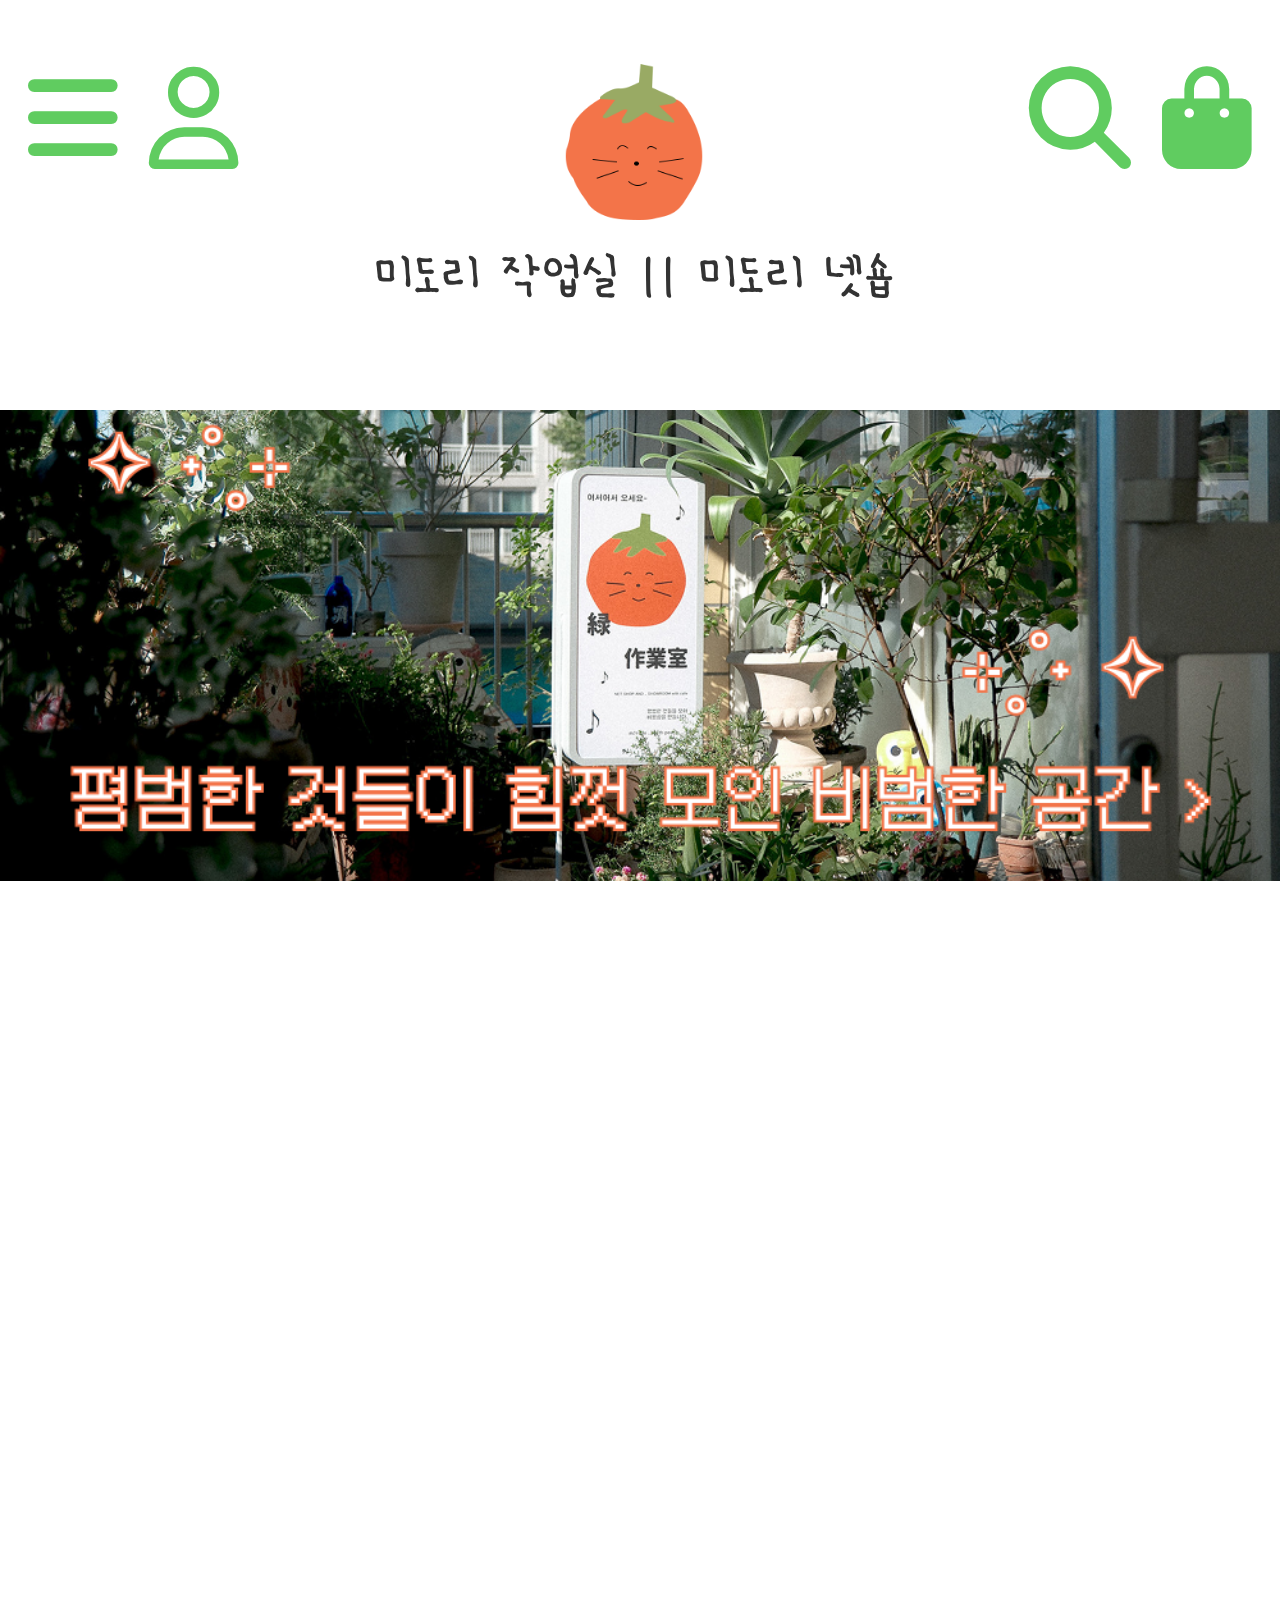
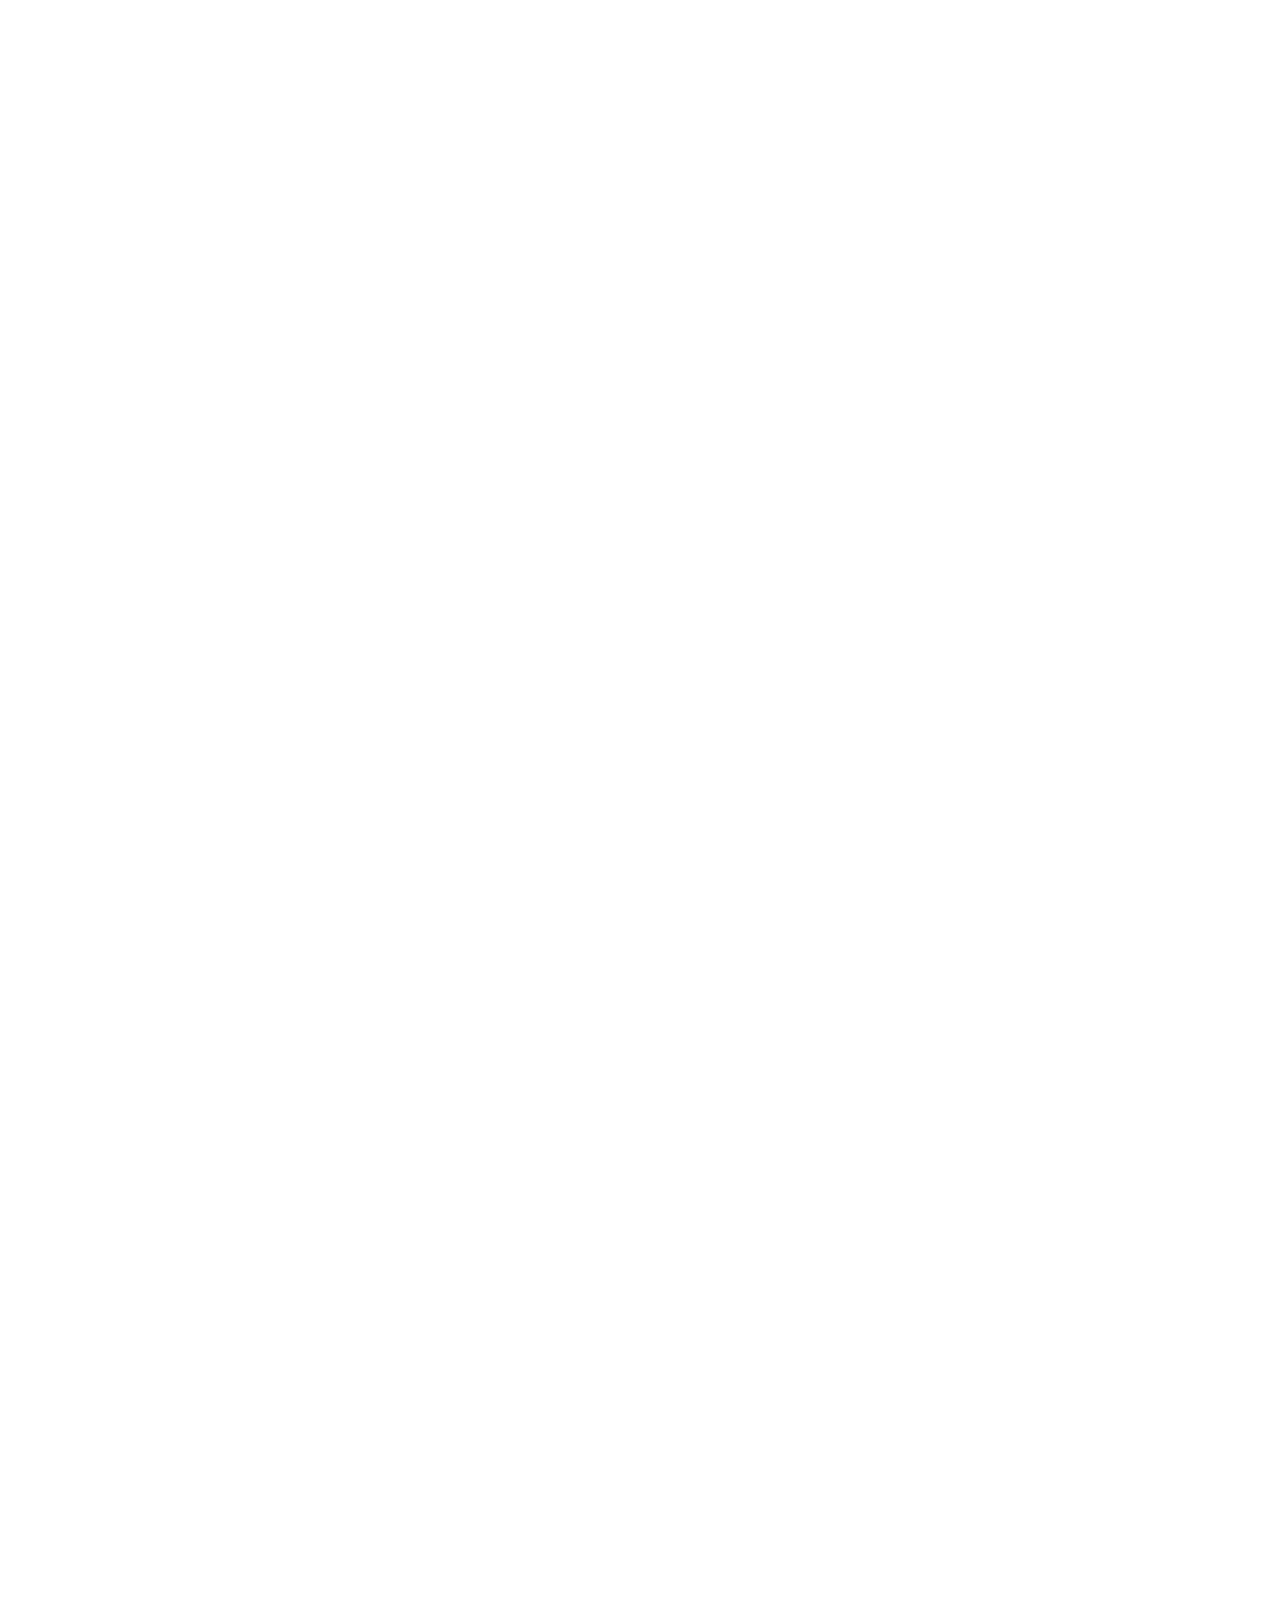
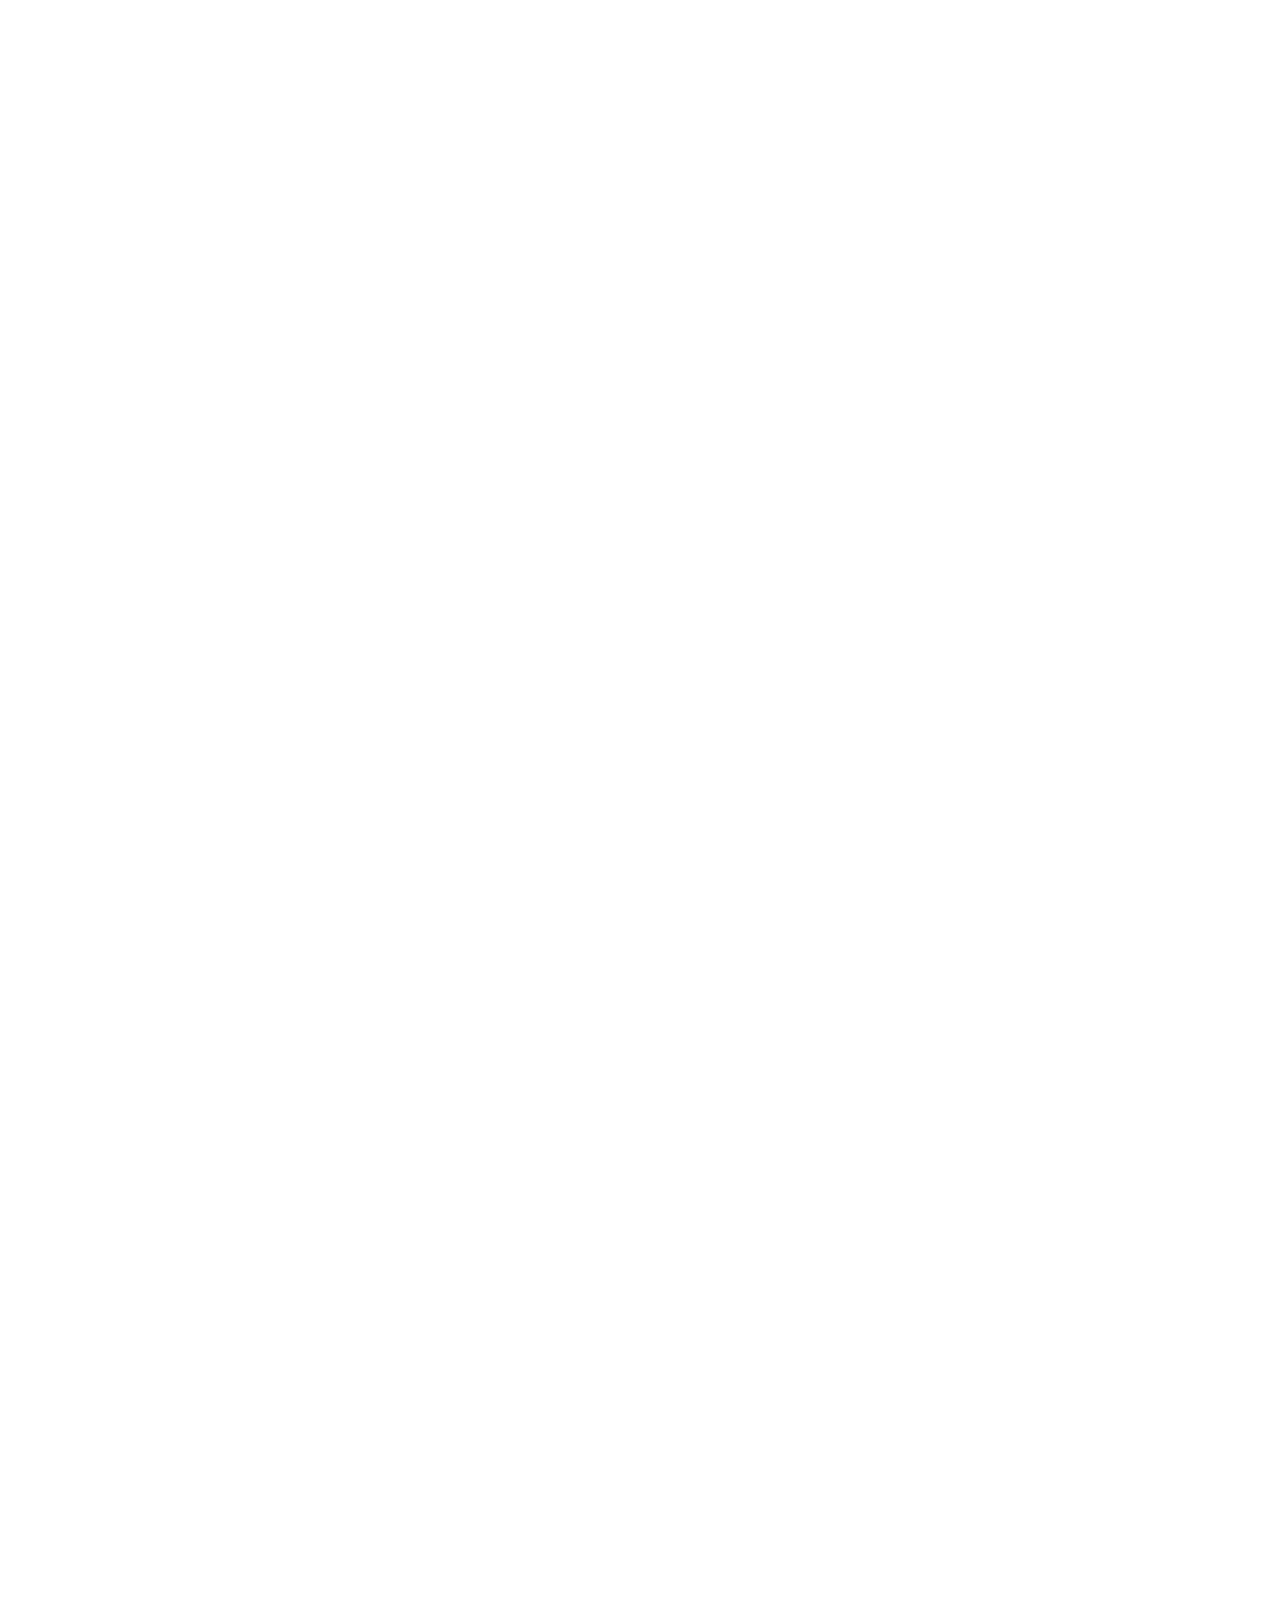
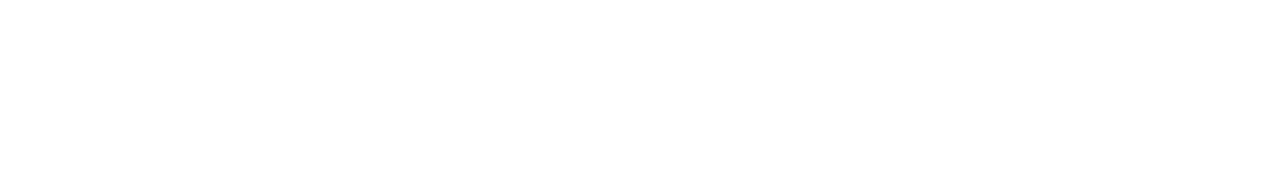
<file: index.html>
<!DOCTYPE html>
<html lang="ko">
<head>
  <meta charset="UTF-8">
  <meta name="viewport" content="width=device-width, initial-scale=1"> <!-- 모바일 최적화 -->
  <meta name="description" content="일상에 감성을 더하는 소품들을 온라인으로 만나보세요. 핸드메이드 인테리어 소품부터 특별한 선물까지, 미도리 넷숍에서 발견하세요.">
  <meta name="keywords" content="미도리 작업실, 온라인 소품샵, 다이어리 꾸미기, 문구류, 핸드폰 액세서리, 인테리어, 조명, 도자기">
  <title>당신의 감성을 담은 미도리 작업실 | 미도리 넷숍</title> <!-- 키워드 포함 -->
  <link rel="manifest" href="manifest.json">
  <link rel="icon" href="images/favicon1.ico" sizes="16x16">
  <link rel="icon" href="images/favicon2.ico" sizes="32x32">
  <link rel="stylesheet" href="https://cdnjs.cloudflare.com/ajax/libs/font-awesome/6.7.2/css/all.min.css" integrity="sha512-Evv84Mr4kqVGRNSgIGL/F/aIDqQb7xQ2vcrdIwxfjThSH8CSR7PBEakCr51Ck+w+/U6swU2Im1vVX0SVk9ABhg==" crossorigin="anonymous" referrerpolicy="no-referrer" />
  <link rel="stylesheet" href="css/reset.css">
  <link rel="stylesheet" href="css/font.css">
  <link rel="stylesheet" href="css/top-menu-footer.css">
  <link rel="stylesheet" href="css/index.css">
  <script src="js/jquery-3.1.1.min.js"></script>
  <script src="js/index.js"></script>
    <style>
    html, body {max-width: 100%; overflow-x: hidden;}
  </style>
</head>
<body>
  <div id="wrap">
    <header id="top">
      <div id="top_wrap">
        <ul class="top_left">
          <li><a href="#" class="menu_icon"><i class="fas fa-bars icon"></i></a></li>
          <li><a href="#"><i class="fa-regular fa-user icon"></i></a></li>
        </ul>
        <h1><a href="index.html"><img src="images/logo.png" alt="미도리 작업실"><span>미도리 작업실 || 미도리 넷숍</span></a></h1>
        <ul class="top_right">
          <li><a href="#"><i class="fa-solid fa-magnifying-glass icon"></i></a></li>
          <li><a href="#"><i class="fa-solid fa-bag-shopping icon"></i></a></li>
        </ul>
      </div><!-- top_wrap -->
    </header><!-- top -->

    <div id="menu_wrap">
      <div id="quick_menu">
        <ul id="quick1">
            <li><a href="brand.html" class="icon_bg1"><span class="gal9">미도리 작업실</span></a></li>
            <li><a href="#" class="icon_bg2"><span class="gal9">로그인 / 마이페이지</span></a></li>
            <li><a href="review.html" class="icon_bg3"><span class="gal9">리뷰 게시판</span></a></li>
        </ul><!-- quick1 -->
        <ul id="quick2">
            <li><a href="#" class="gal9">NEW</a></li>
            <li><a href="#" class="gal9">BEST</a></li>
            <li><a href="#" class="gal9">RESTOCK</a></li>  
            <li><a href="#" class="gal9">ALL</a></li>
        </ul><!-- quick2 -->
      </div><!-- quick_menu -->
      <nav id="gnb">
        <ul>
          <li><a href="#" class="gal9"><span class="menuOnoff">▶</span> 문구</a>
            <ul class="submenu">
              <li><a href="#">스티커/마스킹테이프</a></li>
              <li><a href="#">엽서/카드</a></li>
              <li><a href="#">메모지/노트</a></li>
              <li><a href="#">핀버튼/키링</a></li>
            </ul>
          </li>
          <li><a href="#" class="gal9"><span class="menuOnoff">▶</span> 라이프</a>
            <ul class="submenu">
              <li><a href="#">우산</a></li>
              <li><a href="#">컵/코스터</a></li>
              <li><a href="#">패션/수모</a></li>
              <li><a href="#">파우치/티켓홀더</a></li>
              <li><a href="#">마우스 패드/시계</a></li>
            </ul>
          </li>
          <li><a href="#" class="gal9"><span class="menuOnoff">▶</span> 디지털</a>
            <ul class="submenu">
              <li><a href="#">핸드폰 케이스</a></li>
              <li><a href="#">스마트 톡</a></li>
              <li><a href="#">에어팟과 버즈 케이스</a></li>
              <li><a href="#">맥세이프 카드지갑</a></li>
              <li><a href="#">아이패드와 갤럭시탭 케이스</a></li>
            </ul>
          </li>
          <li><a href="#" class="gal9">○ 도자기</a></li>
          <li><a href="#" class="gal9"><span class="menuOnoff">▶</span> 협력품</a>
            <ul class="submenu">
              <li><a href="#">단춤</a></li>
              <li><a href="#">덥오브젝트</a></li>
              <li><a href="#">도아마</a></li>
              <li><a href="#">동연수예점</a></li>
              <li><a href="#">라운드 베리즈</a></li>
              <li><a href="#">미니모니</a></li>
              <li><a href="#">백년서점</a></li>
              <li><a href="#">심플리스틱</a></li>
              <li><a href="#">우이</a></li>
              <li><a href="#">호티타카</a></li>
              <li><a href="#">후긴앤무닌</a></li>
              <li><a href="#">후와음</a></li>
              <li><a href="#">핸드인글러브</a></li>
              <li><a href="#">hitoricco</a></li>
              <li><a href="#">SOT</a></li>
            </ul>
          </li>
          <li><a href="#" class="gal9">○ 월간바잉</a></li>
          <li><a href="#" class="gal9">○ 세일</a></li>
        </ul>
      </nav><!-- gnb -->
      <div class="menu_wrap_footer">
        <div class="footer_logo">
          <img src="images/logo.png" alt="미도리 작업실" width="36" height="36">
          <a href="#">mdrlife.kr</a>
        </div><!-- footer_logo -->
        <ul>
          <li><a href="#">이용약관</a> | </li>
          <li><a href="#">개인정보 처리방침</a></li>
        </ul>
        <p class="gal9">미도리 작업실(offline) / 미도리 넷숍 (online)</p>
        <address>경기 동두천시 삼육사로1002번길 97 상가동2층 201호 월-토 13:00-18:00</address>
        <p class="gal9">Copyright&copy;2021 미도리 작업실 All Rights Reserved.</p>
      </div><!-- menu_wrap_footer -->
    </div><!-- menu_wrap -->

    <div class="inner_wrap">
      <div class="main">
        <div class="banner"><a href="brand.html"><img src="images/banner1.png" alt="bannerToBrandpage"></a></div>
        <div class="banner"><img src="images/main_img.png" alt="main_banner"></div>
        <ul class="m_quick">
          <li><a href="#">NEW</a></li>
          <li><a href="#">BEST</a></li>
          <li><a href="#">RESTOCK</a></li>
          <li><a href="#">ALL</a></li>
        </ul>
        <div class="banner"><a href="#"><img src="images/banner2.jpg" alt="bannerToFreeorder"></a></div>
        <div class="review_wrap">
          <h2>REVIEW</h2>
          <p><a href="review.html">리뷰 보러가기 ✩˚｡⋆</a></p>
          <div class="con_wrap">
          </div><!-- con_wrap -->
        </div><!-- review_wrap -->
      </div><!-- main -->
      <footer>
        <div class="footer_logo">
          <img src="images/logo.png" alt="미도리 작업실" width="36" height="36">
          <a href="#">mdrlife.kr</a>
        </div><!-- footer_logo -->
        <ul class="gal9">
          <li><a href="#">이용약관</a> | </li>
          <li><a href="#">개인정보 처리방침</a></li>
        </ul>
        <p class="gal9">미도리 작업실(offline) / 미도리 넷숍 (online)</p>
        <address>경기 동두천시 삼육사로1002번길 97 상가동2층 201호 월-토 13:00-18:00</address>
  
        <p>
          <span class="gal9">상호 / 대표</span> 미도리작업실 / 곽보미 | <span class="gal9">이메일</span> mdrlife@naver.com<br>
          <span class="gal9">계좌번호</span> 곽보미(미도리작업실) 205501-04-170369<br> 
          <span class="gal9">사업자번호</span> 293-02-02074 | <span class="gal9">통신판매업</span> 2021-경기동두천-0213
        </p>
        <p class="gal9">Copyright&copy;2021 미도리 작업실 All Rights Reserved.</p>
      </footer>
    </div><!-- inner_wrap --> 
  </div><!-- wrap -->
  <script>
    if ('serviceWorker' in navigator) {
      navigator.serviceWorker
        .register('./service_worker.js')
        .then(function () {
          console.log('서비스 워커가 등록됨!');
        })
    }
  </script>
</body>  
</html>
</file>
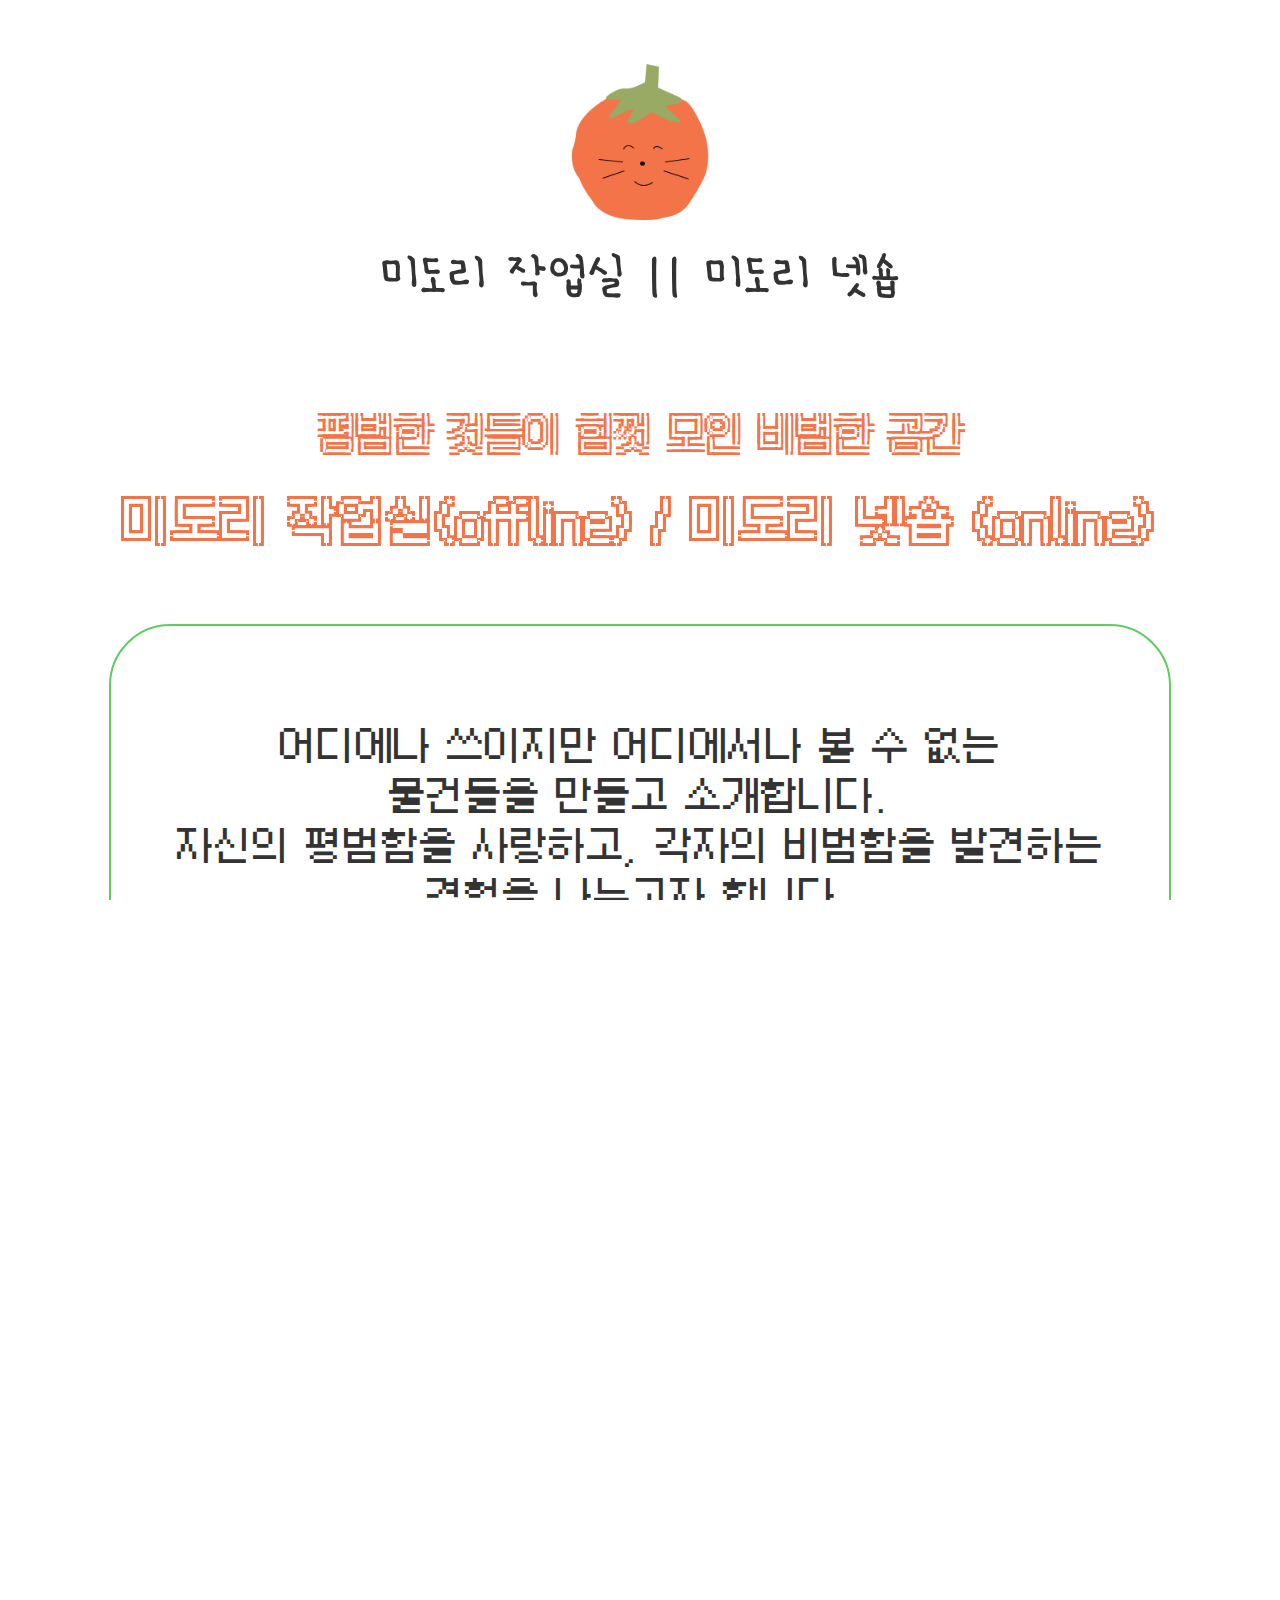
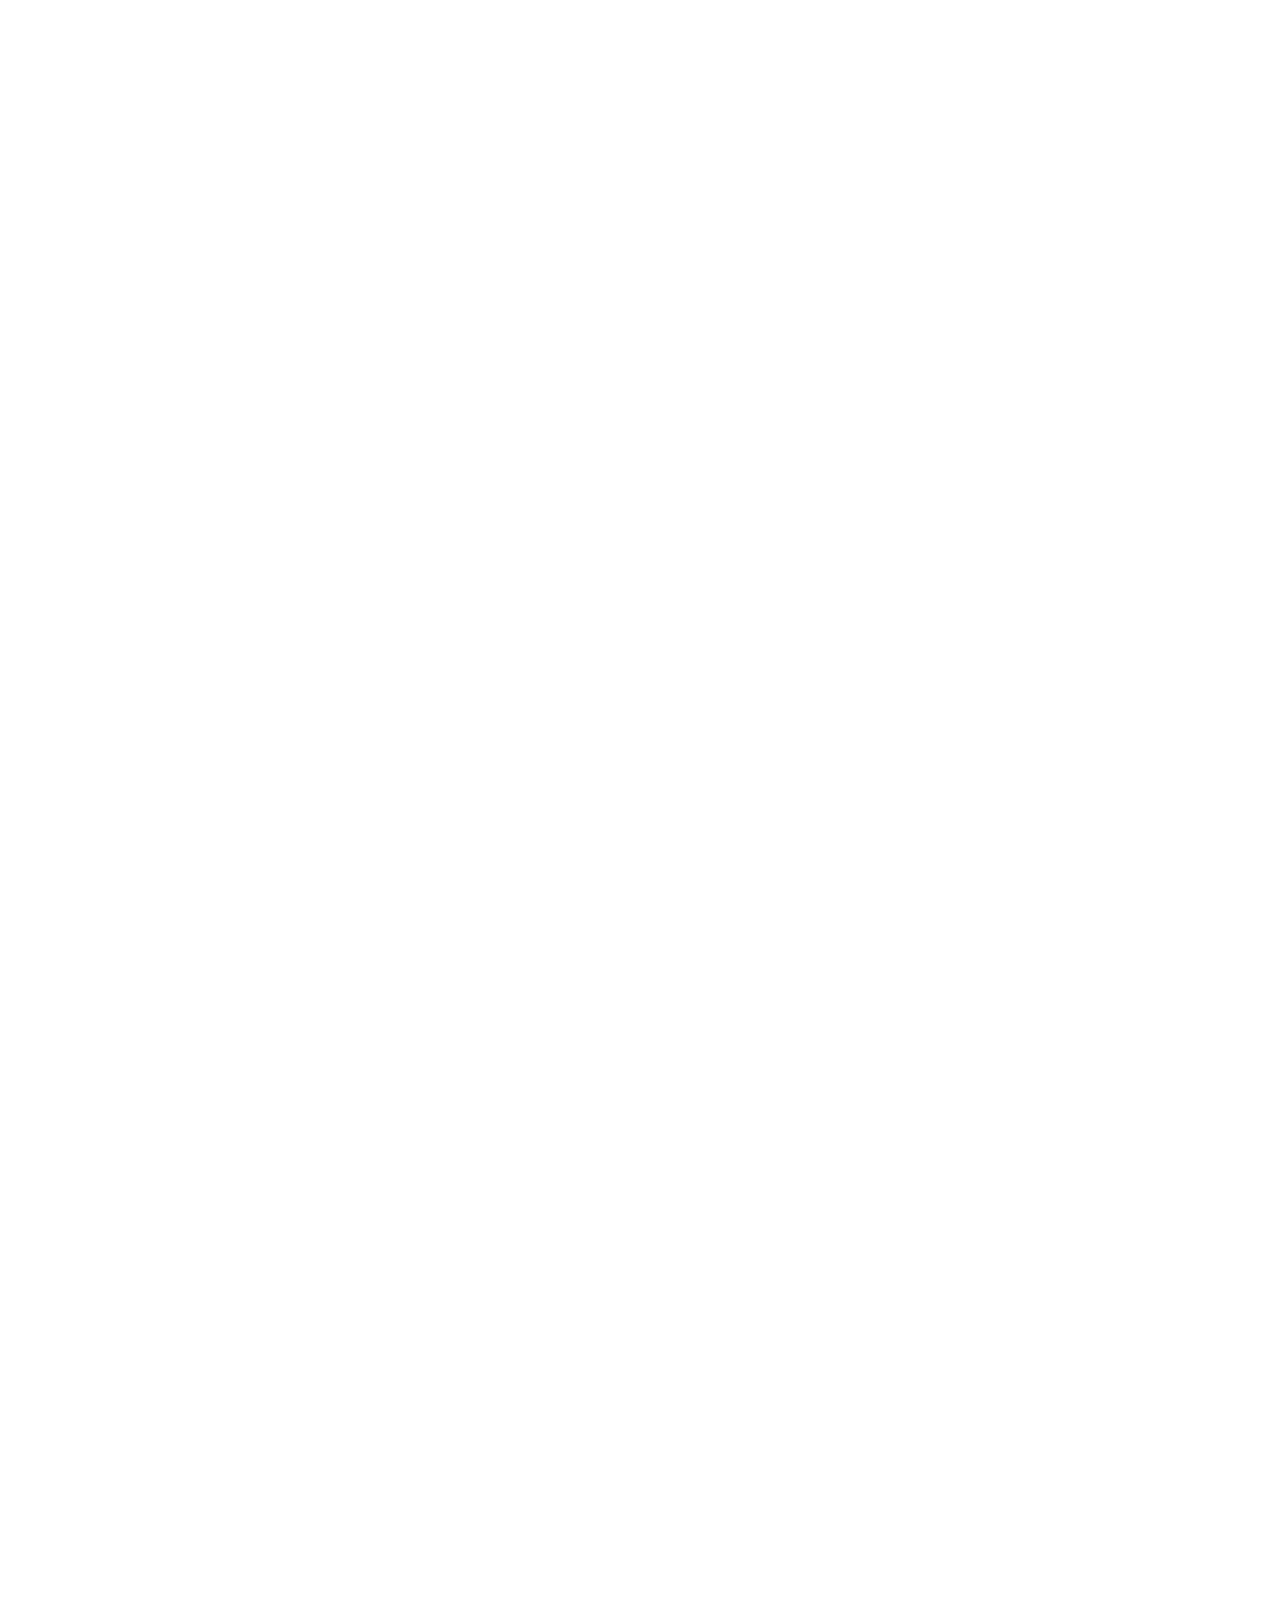
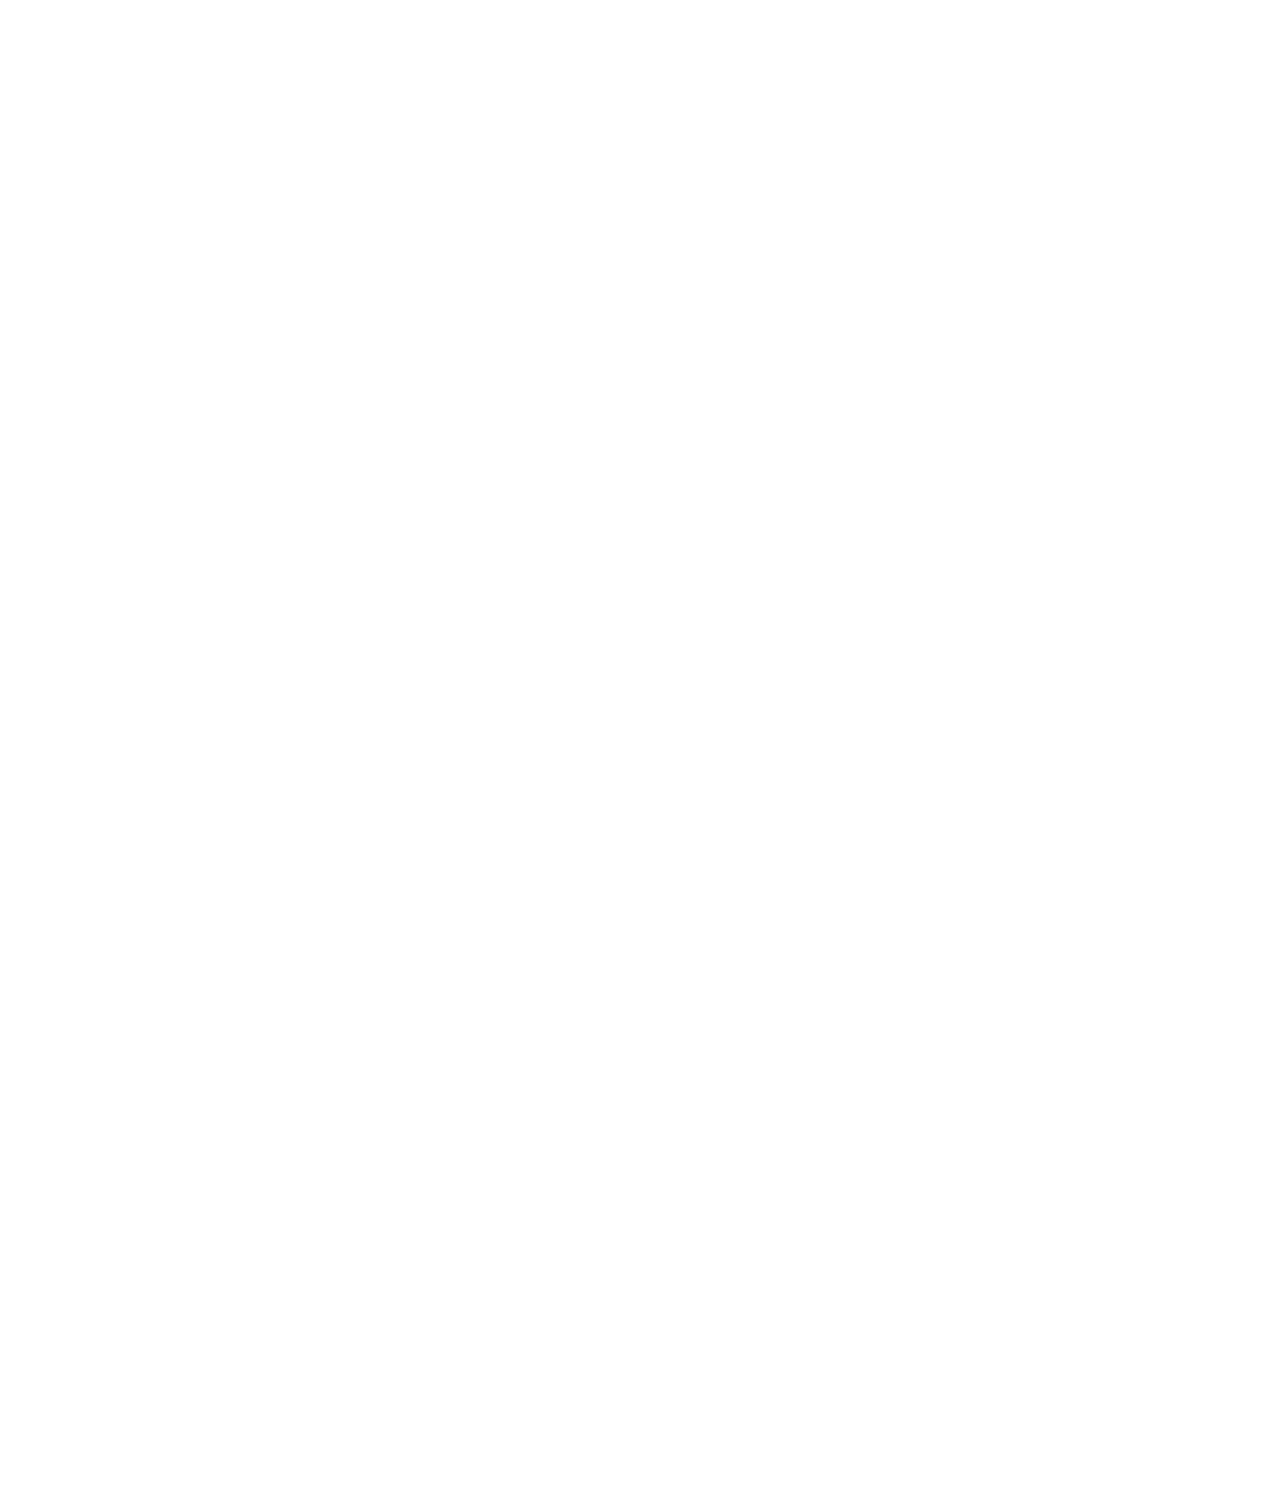
<file: brand.html>
<!DOCTYPE html>
<html lang="ko">
<head>
  <meta charset="UTF-8">
  <meta name="viewport" content="width=device-width, initial-scale=1.0">
  <meta name="description" content="일상에 감성을 더하는 소품들을 온라인으로 만나보세요. 핸드메이드 인테리어 소품부터 특별한 선물까지, 미도리 넷숍에서 발견하세요.">
  <title>당신의 감성을 담은 미도리 작업실 | 미도리 넷숍</title>
  <link rel="icon" href="images/favicon1.ico" sizes="16x16">
  <link rel="icon" href="images/favicon2.ico" sizes="32x32">
  <link rel="stylesheet" href="https://cdnjs.cloudflare.com/ajax/libs/font-awesome/6.7.2/css/all.min.css" integrity="sha512-Evv84Mr4kqVGRNSgIGL/F/aIDqQb7xQ2vcrdIwxfjThSH8CSR7PBEakCr51Ck+w+/U6swU2Im1vVX0SVk9ABhg==" crossorigin="anonymous" referrerpolicy="no-referrer" />
  <link rel="stylesheet" href="css/reset.css">
  <link rel="stylesheet" href="css/font.css">
  <link rel="stylesheet" href="css/top-menu-footer.css">
  <link rel="stylesheet" href="css/brand.css">
  <script src="js/jquery-3.1.1.min.js"></script>
  <script src="js/index.js"></script>
    <style>
    html, body {max-width: 100%; overflow-x: hidden;}
  </style>
</head>
<body>
  <div id="wrap">
    <header id="top">
      <div id="top_wrap">
        <ul class="top_left">
          <li><a href="#" class="menu_icon"><i class="fas fa-bars icon"></i></a></li>
          <li><a href="#"><i class="fa-regular fa-user icon"></i></a></li>
        </ul>
        <h1><a href="index.html"><img src="images/logo.png" alt="미도리 작업실"><span>미도리 작업실 || 미도리 넷숍</span></a></h1>
        <ul class="top_right">
          <li><a href="#"><i class="fa-solid fa-magnifying-glass icon"></i></a></li>
          <li><a href="#"><i class="fa-solid fa-bag-shopping icon"></i></a></li>
        </ul>
      </div><!-- top_wrap -->
    </header><!-- top -->

    <div id="menu_wrap">
      <div id="quick_menu">
        <ul id="quick1">
          <li><a href="brand.html" class="icon_bg1"><span class="gal9">미도리 작업실</span></a></li>
          <li><a href="#" class="icon_bg2"><span class="gal9">로그인 / 마이페이지</span></a></li>
          <li><a href="review.html" class="icon_bg3"><span class="gal9">리뷰 게시판</span></a></li>
        </ul><!-- quick1 -->
        <ul id="quick2">
          <li><a href="#" class="gal9">NEW</a></li>
          <li><a href="#" class="gal9">BEST</a></li>
          <li><a href="#" class="gal9">RESTOCK</a></li>
          <li><a href="#" class="gal9">ALL</a></li>
        </ul><!-- quick2 -->
      </div><!-- quick_menu -->
      <nav id="gnb">
        <ul>
          <li><a href="#" class="gal9"><span class="menuOnoff">▶</span> 문구</a>
            <ul class="submenu">
              <li><a href="#">스티커/마스킹테이프</a></li>
              <li><a href="#">엽서/카드</a></li>
              <li><a href="#">메모지/노트</a></li>
              <li><a href="#">핀버튼/키링</a></li>
            </ul>
          </li>
          <li><a href="#" class="gal9"><span class="menuOnoff">▶</span> 라이프</a>
            <ul class="submenu">
              <li><a href="#">우산</a></li>
              <li><a href="#">컵/코스터</a></li>
              <li><a href="#">패션/수모</a></li>
              <li><a href="#">파우치/티켓홀더</a></li>
              <li><a href="#">마우스 패드/시계</a></li>
            </ul>
          </li>
          <li><a href="#" class="gal9"><span class="menuOnoff">▶</span> 디지털</a>
            <ul class="submenu">
              <li><a href="#">핸드폰 케이스</a></li>
              <li><a href="#">스마트 톡</a></li>
              <li><a href="#">에어팟과 버즈 케이스</a></li>
              <li><a href="#">맥세이프 카드지갑</a></li>
              <li><a href="#">아이패드와 갤럭시탭 케이스</a></li>
            </ul>
          </li>
          <li><a href="#" class="gal9">○ 도자기</a></li>
          <li><a href="#" class="gal9"><span class="menuOnoff">▶</span> 협력품</a>
            <ul class="submenu">
              <li><a href="#">단춤</a></li>
              <li><a href="#">덥오브젝트</a></li>
              <li><a href="#">도아마</a></li>
              <li><a href="#">동연수예점</a></li>
              <li><a href="#">라운드 베리즈</a></li>
              <li><a href="#">미니모니</a></li>
              <li><a href="#">백년서점</a></li>
              <li><a href="#">심플리스틱</a></li>
              <li><a href="#">우이</a></li>
              <li><a href="#">호티타카</a></li>
              <li><a href="#">후긴앤무닌</a></li>
              <li><a href="#">후와음</a></li>
              <li><a href="#">핸드인글러브</a></li>
              <li><a href="#">hitoricco</a></li>
              <li><a href="#">SOT</a></li>
            </ul>
          </li>
          <li><a href="#" class="gal9">○ 월간바잉</a></li>
          <li><a href="#" class="gal9">○ 세일</a></li>
        </ul>
      </nav><!-- gnb -->
      <div class="menu_wrap_footer">
        <div class="footer_logo">
          <img src="images/logo.png" alt="미도리 작업실" width="36" height="36">
          <a href="#">mdrlife.kr</a>
        </div><!-- footer_logo -->
        <ul>
          <li><a href="#">이용약관</a> | </li>
          <li><a href="#">개인정보 처리방침</a></li>
        </ul>
        <p class="gal9">미도리 작업실(offline) / 미도리 넷숍 (online)</p>
        <address>경기 동두천시 삼육사로1002번길 97 상가동2층 201호 월-토 13:00-18:00</address>
        <p class="gal9">Copyright&copy;2021 미도리 작업실 All Rights Reserved.</p>
      </div><!-- menu_wrap_footer -->
    </div><!-- menu_wrap -->

    <div class="brand_wrap">
      <div class="title">
        <p>평범한 것들이 힘껏 모인 비범한 공간</p>
        <h2 class="gal9">미도리 작업실(offline) / 미도리 넷숍 (online)</h2>
      </div>
      <p class="br_info gal9">어디에나 쓰이지만 어디에서나 볼 수 없는<br>물건들을 만들고 소개합니다.<br>자신의 평범함을 사랑하고, 각자의 비범함을 발견하는 경험을 나누고자 합니다.<br><br>공간에서 이루어지는 이야기는<br>인스타그램에서 기록하고,<br>공간을 이루고있는 모든 물건은<br>넷숍에서 소개하고 있습니다.</p>
      <div class="imgwrap"><img src="images/br_img.jpg" alt="brand images" width="600"></div>
      <ul class="snslink">
        <li><a href="#" class="snslink"><img src="images/favicon-32x32.png" alt="brandicon">인스타그램 보러가기 ></a></li>
        <li><a href="#" class="snslink"><img src="images/favicon-32x32.png" alt="brandicon">블로그 보러가기 ></a></li>
      </ul>

      <div class="map">
        <h3>찾아 오시는 길✩˚｡⋆</h3>
        <img src="images/map.jpg" alt="약도">
      </div>
    </div><!-- brand_wrap -->


    <footer>
      <div class="footer_logo">
        <img src="images/logo.png" alt="미도리 작업실" width="36" height="36">
        <a href="#">mdrlife.kr</a>
      </div><!-- footer_logo -->
      <ul class="gal9">
        <li><a href="#">이용약관</a> | </li>
        <li><a href="#">개인정보 처리방침</a></li>
      </ul>
      <p class="gal9">미도리 작업실(offline) / 미도리 넷숍 (online)</p>
      <address>경기 동두천시 삼육사로1002번길 97 상가동2층 201호 월-토 13:00-18:00</address>

      <p>
        <span class="gal9">상호 / 대표</span> 미도리작업실 / 곽보미 | <span class="gal9">이메일</span> mdrlife@naver.com<br>
        <span class="gal9">계좌번호</span> 곽보미(미도리작업실) 205501-04-170369<br>
        <span class="gal9">사업자번호</span> 293-02-02074 | <span class="gal9">통신판매업</span> 2021-경기동두천-0213
      </p>
      <p class="gal9">Copyright&copy;2021 미도리 작업실 All Rights Reserved.</p>
    </footer>
  </div>
</body>

</html>
</file>
<file: css/font.css>
@charset "utf-8";

@font-face {
  font-family: 'ACCchild';/* 폰트를 어떤이름으로 구성할지 -> 폰트명 그대로 사용해도되고 줄여서 적어도됨 */
  src: url(../font/ACC어린이마음고운체.woff2) format('woff2');/* 어떤 폰트를 연결할건지 설정 */
  font-display: swap; /* 폰트연결방식? */
}
@font-face {
  font-family: 'gal14';
  src: url(../font/Galmuri14.woff2) format('woff2');
  font-display: block;
}
@font-face {
  font-family: 'gal9';
  src: url(../font/Galmuri9.woff2) format('woff2');
  font-display: swap;
}
</file>
<file: css/index.css>
@charset "utf-8";


/* index */

.inner_wrap {padding-top: 32vw; width: 100%;}
.banner img {width: 100%;}
.m_quick {display: flex; justify-content: space-evenly; font-size: 5vw; margin: 10vw 0;}

.review_wrap {width: 90%; overflow: hidden; margin: 10vw auto; } 
.review_wrap h2 {font-size: 4.5vw; font-weight: normal; margin-bottom: 3vw; }
.review_wrap p {font-size: 3vw; margin-bottom: 3vw ;}
.con_wrap {display: flex; justify-content: space-around;}
.review_con {width: 45%;  position: relative; }
.review_con a {display: block;}
.review_con a h3 {height: 8vw; text-align: center; margin-bottom: 2vw;}
.review_con a p {text-align: center; font-size: 2.5vw; }
.new {position: absolute; left: 2vw; top:0;}
.r_img {width: 32vw; height: 32vw; overflow: hidden; border-radius: 5vw; box-shadow: 1vw 1vw 1vw #999; margin: 0 auto; display: flex; align-items: center; justify-content: center; }
.r_img img {width: 100%; height: 100%; object-fit: cover; object-position: center; display: block;}
.rating {text-align: center; margin: 3vw 0;}


.review_wrap:focus .review_overlay {opacity: 1; pointer-events: auto; cursor: pointer;}
</file>
<file: css/brand.css>
@charset "utf-8";

.brand_wrap {margin-top: 32vw; text-align: center;}
.title {text-align: center; color: white; text-shadow:-0.2vw -0.2vw 0 #f37449,0.2vw -0.2vw 0 #f37449,-0.2vw 0.2vw 0 #f37449,0.2vw 0.2vw 0 #f37449;}
.title p {font-size: 3vw; margin-bottom: 2vw;}
.title h2 {font-size: 3.8vw; font-weight: normal;}

.br_info {font-size: 3vw; width: 75%; height: 50vw; padding: 0 3.8vw; margin: 5.5vw auto; border: 0.2vw solid #60CC60 ; border-radius: 4.8vw; background-color: #fff; text-align: center; display: flex; justify-content: center; align-items: center;}

.imgwrap {width: 100%;}
.imgwrap img {width: 100%;}
.snslink { margin:3.9vw auto 5.7vw; display: flex; justify-content: center;} 
/* .snslink li { } */
.snslink li:last-child {margin-left: 5.7vw;}
.snslink li img { margin-right: 3vw;}
.snslink li a { display: flex; justify-content: center; align-items: center; }

.map {margin-bottom: 15vw;}
.map h3 {text-align: left; margin-left: 3.9vw; margin-bottom: 5.7vw; font-size: 3.8vw; font-weight: normal;}
.map img {width: 92%; border-radius: 6.5vw;}
</file>
<file: css/top-menu-footer.css>
@charset "utf-8";
/* reset */
a {text-decoration: none; color: inherit;}
body {font: normal 2.5vw "gal14",sans-serif; color: #333;}
html, body {width: 100%; height: 100%; min-width: 320px; overflow-y: scroll;/* 항상 스크롤 공간 확보 */ scrollbar-width: none;/* firefox 대응 */ -ms-overflow-style:none;/* ie대응 */}
html::-webkit-scrollbar,body::-webkit-scrollbar {display: none;}/* chrome,safari대응 */
body.menu_open {overflow: hidden; position: fixed; width: 100%;}


#wrap {position: relative;}
.gal9 {font-family: "gal9",sans-serif;}

/* XEIcon */
.icon {font-size: 8vw; color: #60CC60; width:15% ; display: inline-block;}
.fa-xmark {font-size: 9vw;}

/* top */
#top {width: 100%; overflow: hidden; padding: 4vw 1vw 2.5vw; box-sizing: border-box; z-index: 9999; position: fixed; top:0; background-color:#fff;}
#top_wrap {width: 100%; display:flex ; justify-content: space-between; }

.top_left, .top_right {display: flex; }
#top ul li {margin: 1.2vw;}
h1 {text-align: center; margin: 1vw 0;}
h1 img {width: 30%;}
h1 span {font-size: 4vw; display: flex; flex-wrap: nowrap; justify-content: center; margin-top: 1.5vw; font-family: "ACCchild","sans-serif";}


/* menu */
#menu_wrap {
  width: 100%;
  height: 100vh;
  margin-top: 26vw ;
  overflow-y: auto;
  background-color: #fff;
  position: fixed;
  left: 0;
  top: 0;
  z-index: 999;
  color: #60CC60;
  transform: translateY(-100%);/* 트랜지션 효과 */
  transition: transform 0.4s ease;
  -webkit-overflow-scrolling: touch; /* ios safari */
  -ms-overflow-style: none; /* 스크롤바 숨김 IE & Edge */
  scrollbar-width: none;    /* 스크롤바 숨김 Firefox */
}
/* 스크롤바 숨김 Chrome, Safari */
#menu_wrap::-webkit-scrollbar {display: none;}
/* 열릴 때 클래스 추가됨 */
#menu_wrap.active {transform: translateY(0);}
#menu_wrap a:hover {text-decoration: underline;}

#quick1 {width: 90%; margin: 0 auto; font-size: 4vw; padding-bottom: 4vw; border-bottom: 0.8vw solid #60CC60;}
#quick1 li { height: 12vw; margin: 4vw 0; }
#quick1 li a { height: 12vw; display: inline-block; line-height: 12vw; padding-left:12vw;}
.icon_bg1,.icon_bg2,.icon_bg3 {background:no-repeat left center;}
.icon_bg1 {background-image: url(../images/brand_icon.png);}
.icon_bg2 {background-image: url(../images/user_icon.png);}
.icon_bg3 {background-image: url(../images/review_icon.png);}

#quick2 {width: 90%; margin: 10vw auto; border-bottom: 0.8vw solid #60CC60;}
#quick2 li {margin-bottom: 10vw; font-size: 5vw;}

#gnb {width: 90%; margin: 0 auto 7vw; padding-bottom:4vw; border-bottom: 0.8vw solid #60CC60; }
#gnb ul li {margin: 5vw 0; font-size: 4vw;}
#gnb ul li ul li {font-size: 3.2vw; text-indent: 1em; line-height: 1.5em;}
.submenu {display: none;}
.menuOnoff {display: inline-block; transition: transform 0.3s ease;}
.menuOnoff.rotated {transform: rotate(90deg);}

.menu_wrap_footer {margin: 0 4vw 55vw; }
.footer_logo {height: 8vw; display: flex; margin-bottom: 3.5vw; }
.footer_logo a { margin-left: 2vw; line-height: 8vw; font-size: 3.5vw;}

.menu_wrap_footer ul li {display: inline-block; margin-bottom: 4vw; font-size: 3.3vw;}
.menu_wrap_footer p {font-size: 3.3vw;}
.menu_wrap_footer address {font-size: 2.5vw; font-style: normal;}


/* footer */

footer {margin: 0 auto; padding-bottom: 10vw; width: 95%; text-align: center; letter-spacing: 0.1vw;}
footer p {font-size: 2.5vw;}
footer .gal9 {font-family: "gal9",sans-serif; font-size: 3.2vw;}
footer ul li {display: inline-block; margin-bottom: 3vw; font-size:3.1vw;}
footer address {font-size: 2.5vw; font-style: normal;}
</file>
